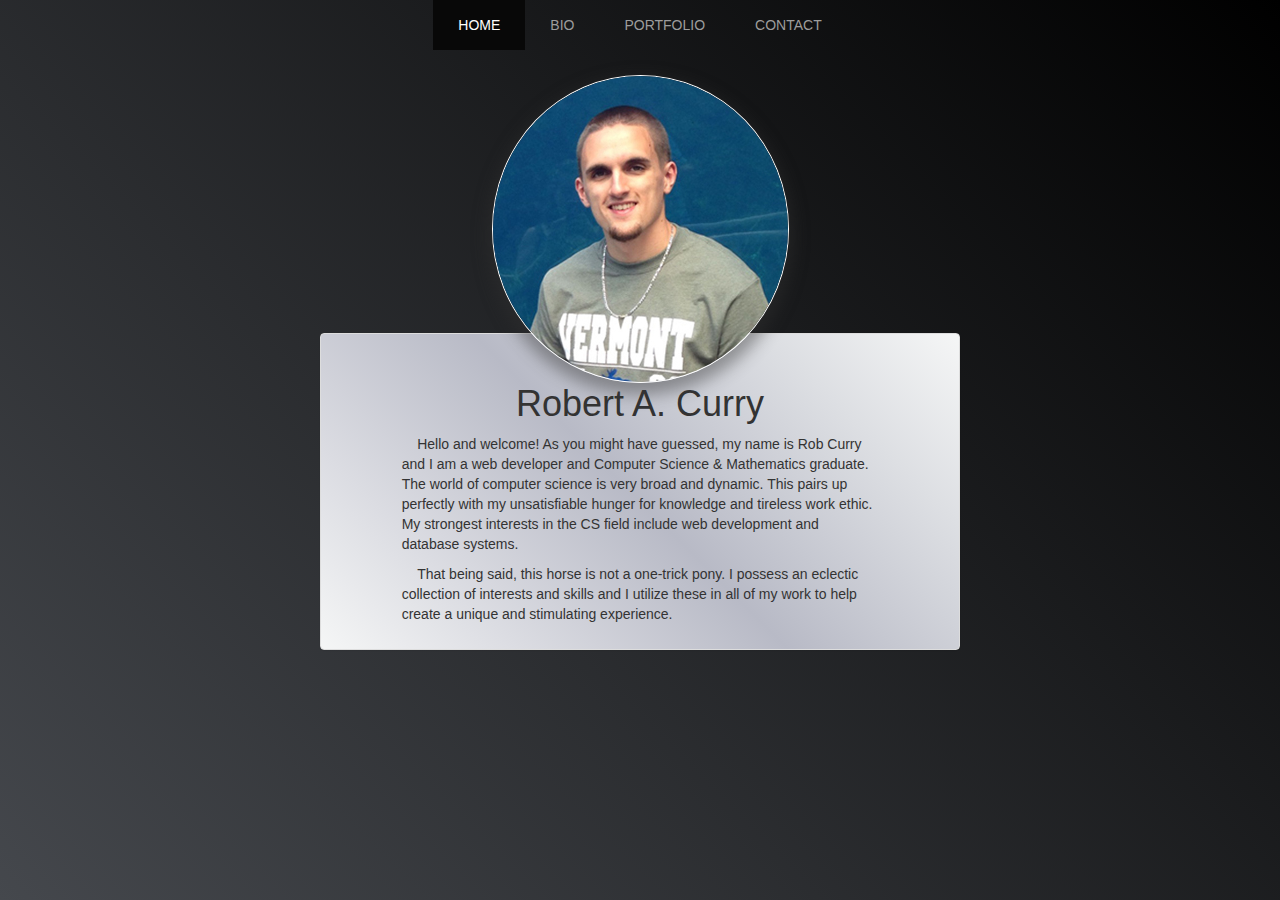
<file: index.html>
<!DOCTYPE HTML>
<html>
<head>
	<meta charset="UTF-8">
	
	<!-- Always force latest IE rendering engine (even in intranet) & Chrome Frame
	Remove this if you use the .htaccess -->
	<meta http-equiv="X-UA-Compatible" content="IE=edge,chrome=1">
	<title>Robert A. Curry</title>
	
	<meta name="description" content="Portfolio Website of Robert Curry">
	<meta name="keywords" content="web development, web developer, portfolio, Robert Curry, Rob Curry, computer science">
	<meta name="author" content="Robert Curry">	
	<meta name="viewport" content="width=device-width; initial-scale=1.0">	
	
	<link rel='shortcut icon' type='favicon.ico' href='images/favicon.ico'/ >
	<link rel="apple-touch-icon" href="images/favicon.ico"/>
	
	<link rel="stylesheet" href="bootstrap-3.3.7-dist/css/bootstrap.min.css">
	<link rel="stylesheet" href="main.css">
	<link rel="stylesheet" type="text/css" media="all" href="animate.css">
 	<script src="https://ajax.googleapis.com/ajax/libs/jquery/3.1.1/jquery.min.js"></script>
  	<script src="bootstrap-3.3.7-dist/js/bootstrap.min.js"></script>
  	<style>
  		
  	</style>
	
</head>

<body>
    <nav class="navbar navbar-inverse">
		<div class="container-fluid">
			<div class="navbar-header">
				<button type="button" class="navbar-toggle" data-toggle="collapse" data-target="#myNavbar" style="float:left">
					<span class="icon-bar"></span>
					<span class="icon-bar"></span>
					<span class="icon-bar"></span>
				</button>
			</div> <!-- Closing mobile navbar -->
			<div class="collapse navbar-collapse" id="myNavbar" style="text-align:center;">
				<ul class="nav navbar-nav" style="float:none; display:inline-block;">
					<li class="active"><a href="index.html">Home</a></li>
					<li><a href="bio.html">Bio</a></li>
					<li><a href="portfolio.html">Portfolio</a></li>
					<li><a href="contact.html">Contact</a></li>
				</ul>
			</div>	<!-- Close desktp navbar -->
		</div> <!-- Close of container-fluid -->
	</nav>
	
	<div class="container-fluid animated fadeInUp">
			<div class="row">
				<div class="col-lg-offset-3 col-lg-6 col-md-offset-2 col-md-8 col-sm-offset-1 col-sm-10 col-xs-12" style="z-index:10">
					<img id="home" class="img-circle center-block animated rotateIn" src="images/homepagepic.jpg" alt="Robert A. Curry" style="border: 1px solid white"/>
				</div>
			</div>
			
			<div class="row">
				<div class="col-lg-offset-3 col-lg-6 col-md-offset-2 col-md-8 col-sm-offset-1 col-sm-10 col-xs-12 panel panel-default text-cont" style="margin-top:-50px; z-index:5;">
					<div class="col-lg-offset-1 col-lg-10 col-xs-12 panel-body" style="margin-top:15px;">
						<h1 class="text-center">Robert A. Curry</h1>
							<p class="txt_res">&nbsp;&nbsp;&nbsp;&nbsp;Hello and welcome! As you might have guessed, my name is Rob Curry and I am a web developer and 
								Computer Science & Mathematics graduate. The world of computer science is very broad and dynamic. This pairs up perfectly 
								with my unsatisfiable hunger for knowledge and tireless work ethic. My strongest interests in the CS field include web 
								development and database systems.
							</p>
							<p class="txt_res">&nbsp;&nbsp;&nbsp;&nbsp;That being said, this horse is not a one-trick pony. I possess an eclectic collection of interests and skills
								 and I utilize these in all of	my work to help create a unique and stimulating experience.
							</p>
					</div>
				</div>
			</div>
		</div>
</body>
</html>
</file>
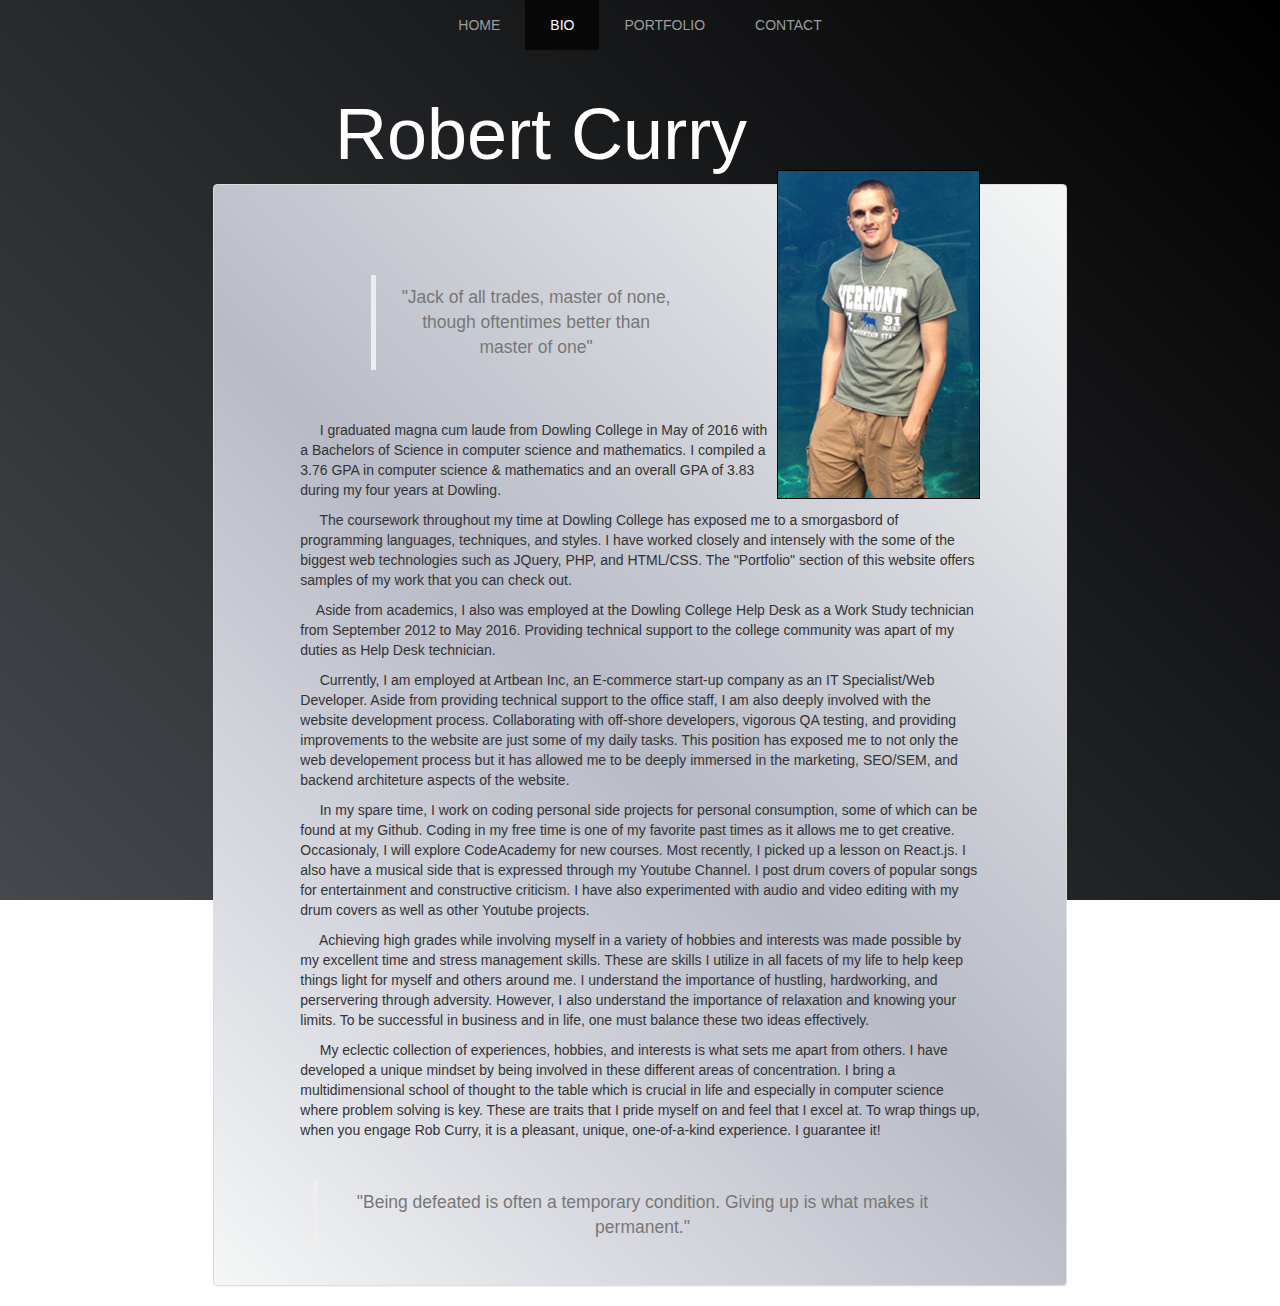
<file: bio.html>
<!DOCTYPE HTML>
<html>
<head>
	<meta charset="UTF-8">
	
	<!-- Always force latest IE rendering engine (even in intranet) & Chrome Frame
	Remove this if you use the .htaccess -->
	<meta http-equiv="X-UA-Compatible" content="IE=edge,chrome=1">
	<title>Robert A. Curry - Bio</title>
	
	<meta name="description" content="In-depth autobiography of Robert Curry and what makes him so unique.">
	<meta name="keywords" content="web development, web developer, portfolio, Robert Curry, Rob Curry, computer science">
	<meta name="author" content="Robert Curry">	
	<meta name="viewport" content="width=device-width; initial-scale=1.0">	
	
	<link rel='shortcut icon' type='favicon.ico' href='images/favicon.ico'/ >
	<link rel="apple-touch-icon" href="/apple-touch-icon.png">
	
	<link rel="stylesheet" href="bootstrap-3.3.7-dist/css/bootstrap.min.css">
	<link rel="stylesheet" type="text/css" media="all" href="main.css">
	<link rel="stylesheet" type="text/css" media="all" href="animate.css">
 	<script src="https://ajax.googleapis.com/ajax/libs/jquery/3.1.1/jquery.min.js"></script>
  	<script src="bootstrap-3.3.7-dist/js/bootstrap.min.js"></script>
	
</head>

<body>
    <nav class="navbar navbar-inverse">
		<div class="container-fluid">
			<div class="navbar-header">
				<button type="button" class="navbar-toggle" data-toggle="collapse" data-target="#myNavbar" style="float:left">
					<span class="icon-bar"></span>
					<span class="icon-bar"></span>
					<span class="icon-bar"></span>
				</button>
			</div> <!-- Closing mobile navbar -->
			<div class="collapse navbar-collapse" id="myNavbar" style="text-align:center;">
				<ul class="nav navbar-nav" style="float:none; display:inline-block;">
					<li><a href="index.html">Home</a></li>
					<li class="active"><a href="bio.html">Bio</a></li>
					<li><a href="portfolio.html">Portfolio</a></li>
					<li><a href="contact.html">Contact</a></li>
				</ul>
			</div>	<!-- Close desktp navbar -->
		</div> <!-- Close of container-fluid -->
	</nav>
	
	<div class="container-fluid animated fadeInUp">
		<div class="row">
			<div class="col-lg-offset-3 col-lg-6 col-sm-offset-1 col-sm-9" style="z-index:200;">
				<h1 style="color: white; font-size:72px;">Robert Curry</h1>
			</div>
		</div>
		<div class="row">
			<div class="col-lg-offset-2 col-lg-8 col-sm-12 panel panel-default text-cont">
				<div class="row">
					<div class="col-lg-offset-2 col-lg-5 col-xs-6 panel-body">
						<blockquote class="text-muted text-center" style="margin-top: 75px">
							"Jack of all trades, master of none, though oftentimes better than master of one"
						</blockquote>	
					</div>
					<!--<div class=" col-lg-offset-2 col-lg-3 col-xs-6 panel-body">
						
					</div>-->
				</div>
				<div class="row">
					<div class="col-lg-offset-1 col-lg-10 col-xs-12 panel-body">
						<img class="img-responsive pull-right" src="images/bio2.jpg" alt="Robert Curry" style="margin-top: -250px; z-index:50; border: black 1px solid;">
						<p>&nbsp;&nbsp;&nbsp;&nbsp;
							I graduated magna cum laude from Dowling College in May of 2016 with a Bachelors of Science in computer science and mathematics. I compiled a 3.76 GPA in 
							computer science & mathematics and an overall GPA of 3.83 during my four years at Dowling.
						</p>
						<p>&nbsp;&nbsp;&nbsp;&nbsp;
							The coursework throughout my time at Dowling College has exposed me to a smorgasbord of programming languages, techniques, and styles. 
							I have worked closely and intensely with the some of the biggest web technologies such as JQuery, PHP, and HTML/CSS. The "Portfolio" section of this website offers 
							samples of my work that you can check out.
						</p>
						<p>&nbsp;&nbsp;&nbsp;&nbsp;Aside from academics, I also was employed at the Dowling College Help Desk as a Work Study technician from September 2012 to May 2016. 
							Providing technical support to the college community was apart of my duties as Help Desk technician.
						</p>
						<p>&nbsp;&nbsp;&nbsp;&nbsp;
							Currently, I am employed at Artbean Inc, an E-commerce start-up company as an IT Specialist/Web Developer. Aside from providing technical support to the office staff,
							 I am also deeply involved with the website development process. Collaborating with off-shore developers, vigorous QA testing, and providing improvements to the 
							 website are just some of my daily tasks. This position has exposed me to not only the web developement process but it has allowed me to be deeply immersed in the 
							 marketing, SEO/SEM, and backend architeture aspects of the website.
						</p>
						<p>&nbsp;&nbsp;&nbsp;&nbsp;
							In my spare time, I work on coding personal side projects for personal consumption, some of which can be found at my Github. Coding in my free time is one of my 
							favorite past times as it allows me to get creative. Occasionaly, I will explore CodeAcademy for new courses. Most recently, I picked up a lesson on React.js. 
							I also have a musical side that is expressed through my Youtube Channel. I post drum covers of popular songs for entertainment and constructive criticism. 
							I have also experimented with audio and video editing with my drum covers as well as other Youtube projects.
						</p>
						<p>&nbsp;&nbsp;&nbsp;&nbsp;
							Achieving high grades while involving myself in a variety of hobbies and interests was made possible by my excellent time and stress management skills. 
							These are skills I utilize in all facets of my life to help keep things light for myself and others around me. I understand the importance of hustling, 
							hardworking, and perservering through adversity. However, I also understand the importance of relaxation and knowing your limits. To be successful in business 
							and in life, one must balance these two ideas effectively.
						</p>
						<p>&nbsp;&nbsp;&nbsp;&nbsp;
							My eclectic collection of experiences, hobbies, and interests is what sets me apart from others. I have developed a unique mindset by being involved in these different 
							areas of concentration. I bring a multidimensional school of thought to the table which is crucial in life and especially in computer science where problem solving is key. 
							These are traits that I pride myself on and feel that I excel at. To wrap things up, when you engage Rob Curry, it is a pleasant, unique, one-of-a-kind experience. 
							I guarantee it!
						</p>
					</div>
				</div>
				<div class="row panel-body">
					<div class="col-xs-offset-1 col-xs-10">
						<blockquote class="text-muted text-center">
							"Being defeated is often a temporary condition. Giving up is what makes it permanent."
						</blockquote>
					</div>
				</div>
				<div class="row"></div>
			</div>
		</div>
	</div>
	
	
	
</body>
</html>
</file>
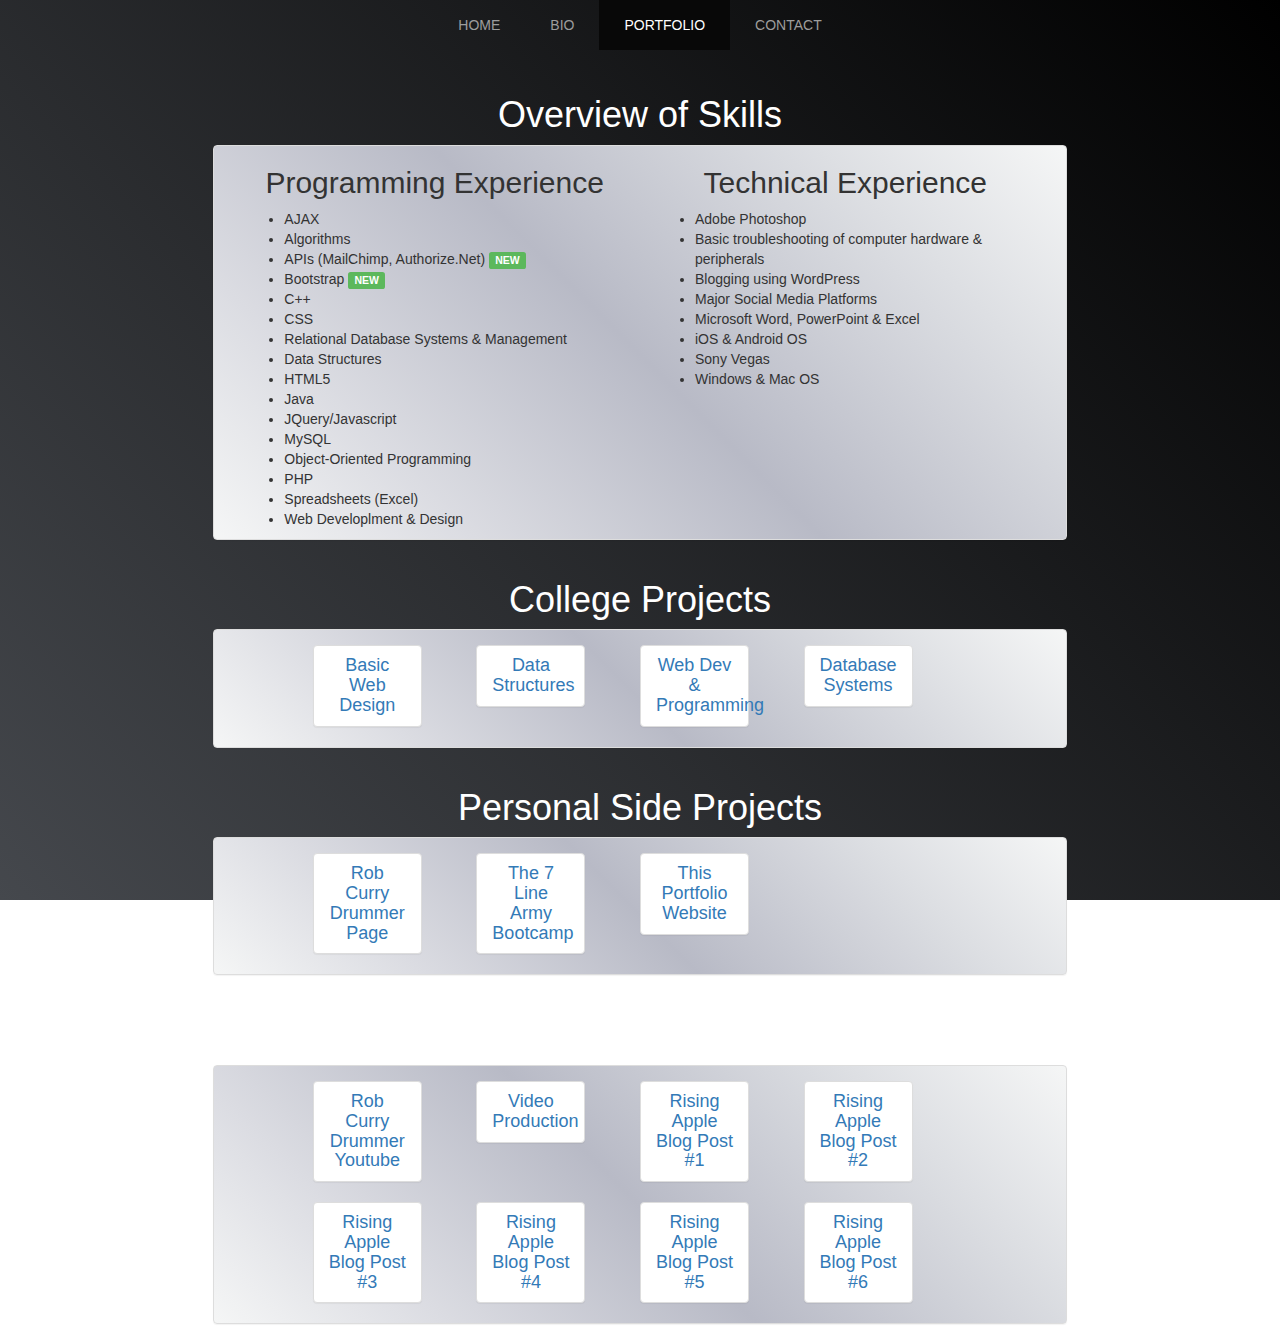
<file: portfolio.html>
<!DOCTYPE HTML>
<html>
<head>
    <meta charset="UTF-8">
	
	<!-- Always force latest IE rendering engine (even in intranet) & Chrome Frame
	Remove this if you use the .htaccess -->
	<meta http-equiv="X-UA-Compatible" content="IE=edge,chrome=1">
	<title>Robert A. Curry - Bio</title>
	
	<meta name="description" content="Examples of Robert Curry's web development experience. This was last updated May 2016">
	<meta name="keywords" content="web development, web developer, portfolio, Robert Curry, Rob Curry, computer science">
	<meta name="author" content="Robert Curry">	
	<meta name="viewport" content="width=device-width; initial-scale=1.0">	
	
	<link rel='shortcut icon' href='images/favicon.ico' / >
	<link rel="apple-touch-icon" href="/apple-touch-icon.png">
	
	<link rel="stylesheet" href="bootstrap-3.3.7-dist/css/bootstrap.min.css">
	<link rel="stylesheet" href="main.css">
	<link rel="stylesheet" type="text/css" media="all" href="animate.css">
 	<script src="https://ajax.googleapis.com/ajax/libs/jquery/3.1.1/jquery.min.js"></script>
  	<script src="bootstrap-3.3.7-dist/js/bootstrap.min.js"></script>
</head>

<body>
	<nav class="navbar navbar-inverse">
		<div class="container-fluid">
			<div class="navbar-header">
				<button type="button" class="navbar-toggle" data-toggle="collapse" data-target="#myNavbar" style="float:left">
					<span class="icon-bar"></span>
					<span class="icon-bar"></span>
					<span class="icon-bar"></span>
				</button>
			</div> <!-- Closing mobile navbar -->
			<div class="collapse navbar-collapse" id="myNavbar" style="text-align:center;">
				<ul class="nav navbar-nav" style="float:none; display:inline-block;">
					<li><a href="index.html">Home</a></li>
					<li><a href="bio.html">Bio</a></li>
					<li class="active"><a href="portfolio.html">Portfolio</a></li>
					<li><a href="contact.html">Contact</a></li>
				</ul>
			</div>	<!-- Close desktp navbar -->
		</div> <!-- Close of container-fluid -->
	</nav>

    <div class="container-fluid animated fadeInUp">
    	<div class="row">
    		<div class="col-lg-offset-4 col-lg-4">
    			<h1 class="text-center port_sec">Overview of Skills</h1>
    		</div>
    	</div>
    	<div class="row">
	    	<div class="col-lg-offset-2 col-lg-8 col-xs-12 panel panel-default text-cont">
	    		<div class="col-lg-6 col-xs-12">
	    			<h2 class="text-center">Programming Experience</h2>
	    			<ul>
					   <li>AJAX</li>
					   <li>Algorithms</li>
					   <li>APIs (MailChimp, Authorize.Net) <span class="label label-success">NEW</span></li>
					   <li>Bootstrap <span class="label label-success">NEW</span></li>
					   <li>C++</li>
					   <li>CSS</li>
					   <li>Relational Database Systems & Management</li>
					   <li>Data Structures</li>
					   <li>HTML5</li>
					   <li>Java</li>
					   <li>JQuery/Javascript</li>
					   <li>MySQL</li>
					   <li>Object-Oriented Programming</li>
					   <li>PHP</li>
					   <li>Spreadsheets (Excel)</li>
					   <li>Web Developlment & Design</li>  
				    </ul>
				</div>
				<div class="col-lg-6 col-xs-12">
					<h2 class="text-center">Technical Experience</h2>
					<ul>
						<li>Adobe Photoshop</li>
					   	<li>Basic troubleshooting of computer hardware & peripherals</li>
						<li>Blogging using WordPress</li>
						<li>Major Social Media Platforms</li>
						<li>Microsoft Word, PowerPoint & Excel</li>
						<li>iOS & Android OS</li>
						<li>Sony Vegas</li>
						<li>Windows & Mac OS</li>
						
						
					   
			    	</ul>
				</div>
    		</div>
    	</div> <!--Close row -->
    	<div class="row">
    		<div class="col-lg-offset-4 col-lg-4">
    			<h1 class="text-center port_sec">College Projects</h1>
    		</div>
    	</div>
    	<div class="row">
    		<div class="col-lg-offset-2 col-lg-8 col-xs-12 panel panel-default text-cont">
    			<div class="col-lg-offset-1 col-lg-10" style="margin-top:15px">
	    			<div class="col-lg-2 col-xs-12 panel panel-default">
	    				<h4 class="text-center"><a href="https://github.com/robcurry12/basicwebdesign">Basic Web Design</a></h4>
	    			</div>
	    			<div class="col-lg-offset-1 col-lg-2 col-xs-12 panel panel-default">
	    				 <h4 class="text-center"><a href="https://github.com/robcurry12/datastructures">Data Structures</a></h4>
	    			</div>
	    			<div class="col-lg-offset-1 col-lg-2 col-xs-12 panel panel-default">
	    				<h4 class="text-center"><a href="https://github.com/robcurry12/webdev">Web Dev & Programming</a></h4>
	    			</div>
	    			<div class="col-lg-offset-1 col-lg-2 col-xs-12 panel panel-default">
	    				<h4 class="text-center"><a href="https://github.com/robcurry12/databasesystem_">Database Systems</a></h4>
	    			</div>
	    		</div>
    		</div>
    	</div> <!-- Close Row -->
    	<div class="row">
    		<div class="col-lg-offset-4 col-lg-4">
    			<h1 class="text-center port_sec">Personal Side Projects</h1>
    		</div>
    	</div>
    	<div class="row">
    		<div class="col-lg-offset-2 col-lg-8 col-xs-12 panel panel-default text-cont">
    			<div class="col-lg-offset-1 col-lg-10" style="margin-top:15px">
	    			<div class="col-lg-2 col-xs-12 panel panel-default">
	    				<h4 class="text-center"><a class="git" href="https://github.com/robcurry12/drumpage">Rob Curry Drummer Page</a></h4>
	    			</div>
	    			<div class="col-lg-offset-1 col-lg-2 col-xs-12 panel panel-default">
	    				 <h4 class="text-center"><a href="https://github.com/robcurry12/7linearmybootcamp">The 7 Line Army Bootcamp</a></h4>
	    			</div>
	    			<div class="col-lg-offset-1 col-lg-2 col-xs-12 panel panel-default">
	    				<h4 class="text-center"><a href="https://github.com/robcurry12/robcurry12.github.io">This Portfolio Website</a></h4>
	    			</div>
	    		</div>
    		</div>
    	</div>
    	<div class="row">
    		<div class="col-lg-offset-4 col-lg-4">
    			<h1 class="text-center port_sec">Other Activities</h1>
    		</div>
    	</div>
    	<div class="row">
    		<div class="col-lg-offset-2 col-lg-8 col-xs-12 panel panel-default text-cont">
    			<div class="col-lg-offset-1 col-lg-10" style="margin-top:15px">
	    			<div class="col-lg-2 col-xs-12 panel panel-default">
	    				<h4 class="text-center"><a href="https://www.youtube.com/user/rcroxursoxrob12">Rob Curry Drummer Youtube</a></h4>
	    			</div>
	    			<div class="col-lg-offset-1 col-lg-2 col-xs-12 panel panel-default">
	    				 <h4 class="text-center"><a href="https://www.youtube.com/playlist?list=PLfbc8oyoaZopNHQEjvoSUp3mzz_Z354c5">Video Production</a></h4>
	    			</div>
	    			<div class="col-lg-offset-1 col-lg-2 col-xs-12 panel panel-default">
	    				<h4 class="text-center"><a href="http://risingapple.com/2014/11/23/texas-answer-shortstop-mets/">Rising Apple Blog Post #1</a></h4>
	    			</div>
	    			<div class="col-lg-offset-1 col-lg-2 col-xs-12 panel panel-default">
	    				<h4 class="text-center"><a href="http://risingapple.com/2014/12/01/three-reasons-expect-bounce-back-year-david-wright/">Rising Apple Blog Post #2</a></h4>
	    			</div>
	    			<div class="col-lg-2 col-xs-12 panel panel-default">
	    				<h4 class="text-center"><a href="http://risingapple.com/2014/12/15/closers-job-jenrry-mejias-lose/">Rising Apple Blog Post #3</a></h4>
	    			</div>
	    			<div class="col-lg-offset-1 col-lg-2 col-xs-12 panel panel-default">
	    				 <h4 class="text-center"><a href="http://risingapple.com/2015/01/07/unheralded-offensive-season-juan-lagares/">Rising Apple Blog Post #4</a></h4>
	    			</div>
	    			<div class="col-lg-offset-1 col-lg-2 col-xs-12 panel panel-default">
	    				<h4 class="text-center"><a href="http://risingapple.com/2015/09/18/four-reasons-not-to-panic-about-the-new-york-mets/">Rising Apple Blog Post #5</a></h4>
	    			</div>
	    			<div class="col-lg-offset-1 col-lg-2 col-xs-12 panel panel-default">
	    				<h4 class="text-center"><a href="http://risingapple.com/2015/10/29/mets-are-down-but-not-out-despite-0-2-world-series-deficit/">Rising Apple Blog Post #6</a></h4>
	    			</div>
	    		</div>
    		</div>
    	</div>   	
    </div>   
</body>
</html>
</file>
<file: main.css>
@import url(http://fonts.googleapis.com/css?family=Open+Sans);
html
{
  font-family: 'Open Sans', sans-serif;
}
body
{
  background: black;
  background: -moz-linear-gradient(45deg, #45484d 0%, #000000 100%); /* FF3.6-15 */
  background: -webkit-linear-gradient(45deg, #45484d 0%,#000000 100%); /* Chrome10-25,Safari5.1-6 */
  background: linear-gradient(45deg, #45484d 0%,#000000 100%); /* W3C, IE10+, FF16+, Chrome26+, Opera12+, Safari7+ */
  background-attachment: fixed;
  background-size: 100%;
}
.text-cont
{
  background: blue;
  background: -moz-linear-gradient(45deg, #f5f6f6 0%, #dbdce2 21%, #b8bac6 49%, #dddfe3 80%, #f5f6f6 100%); /* FF3.6-15 */
  background: -webkit-linear-gradient(45deg, #f5f6f6 0%,#dbdce2 21%,#b8bac6 49%,#dddfe3 80%,#f5f6f6 100%); /* Chrome10-25,Safari5.1-6 */
  background: linear-gradient(45deg, #f5f6f6 0%,#dbdce2 21%,#b8bac6 49%,#dddfe3 80%,#f5f6f6 100%); /* W3C, IE10+, FF16+, Chrome26+, Opera12+, Safari7+ */
}
.port_sec
{
  color: white;
}
#home
{
  -webkit-box-shadow: 0px 7px 16px 5px rgba(50, 50, 50, 0.44);
  -moz-box-shadow: 0px 7px 16px 5px rgba(50, 50, 50, 0.44);
  box-shadow: 0px 7px 16px 5px rgba(50, 50, 50, 0.44);
}
.navbar
{
  background: transparent;
  border:none;
}
.navbar ul li a
{
  padding: 15px 25px;
  font-weight: 400;
  text-transform: uppercase;
}
</file>
